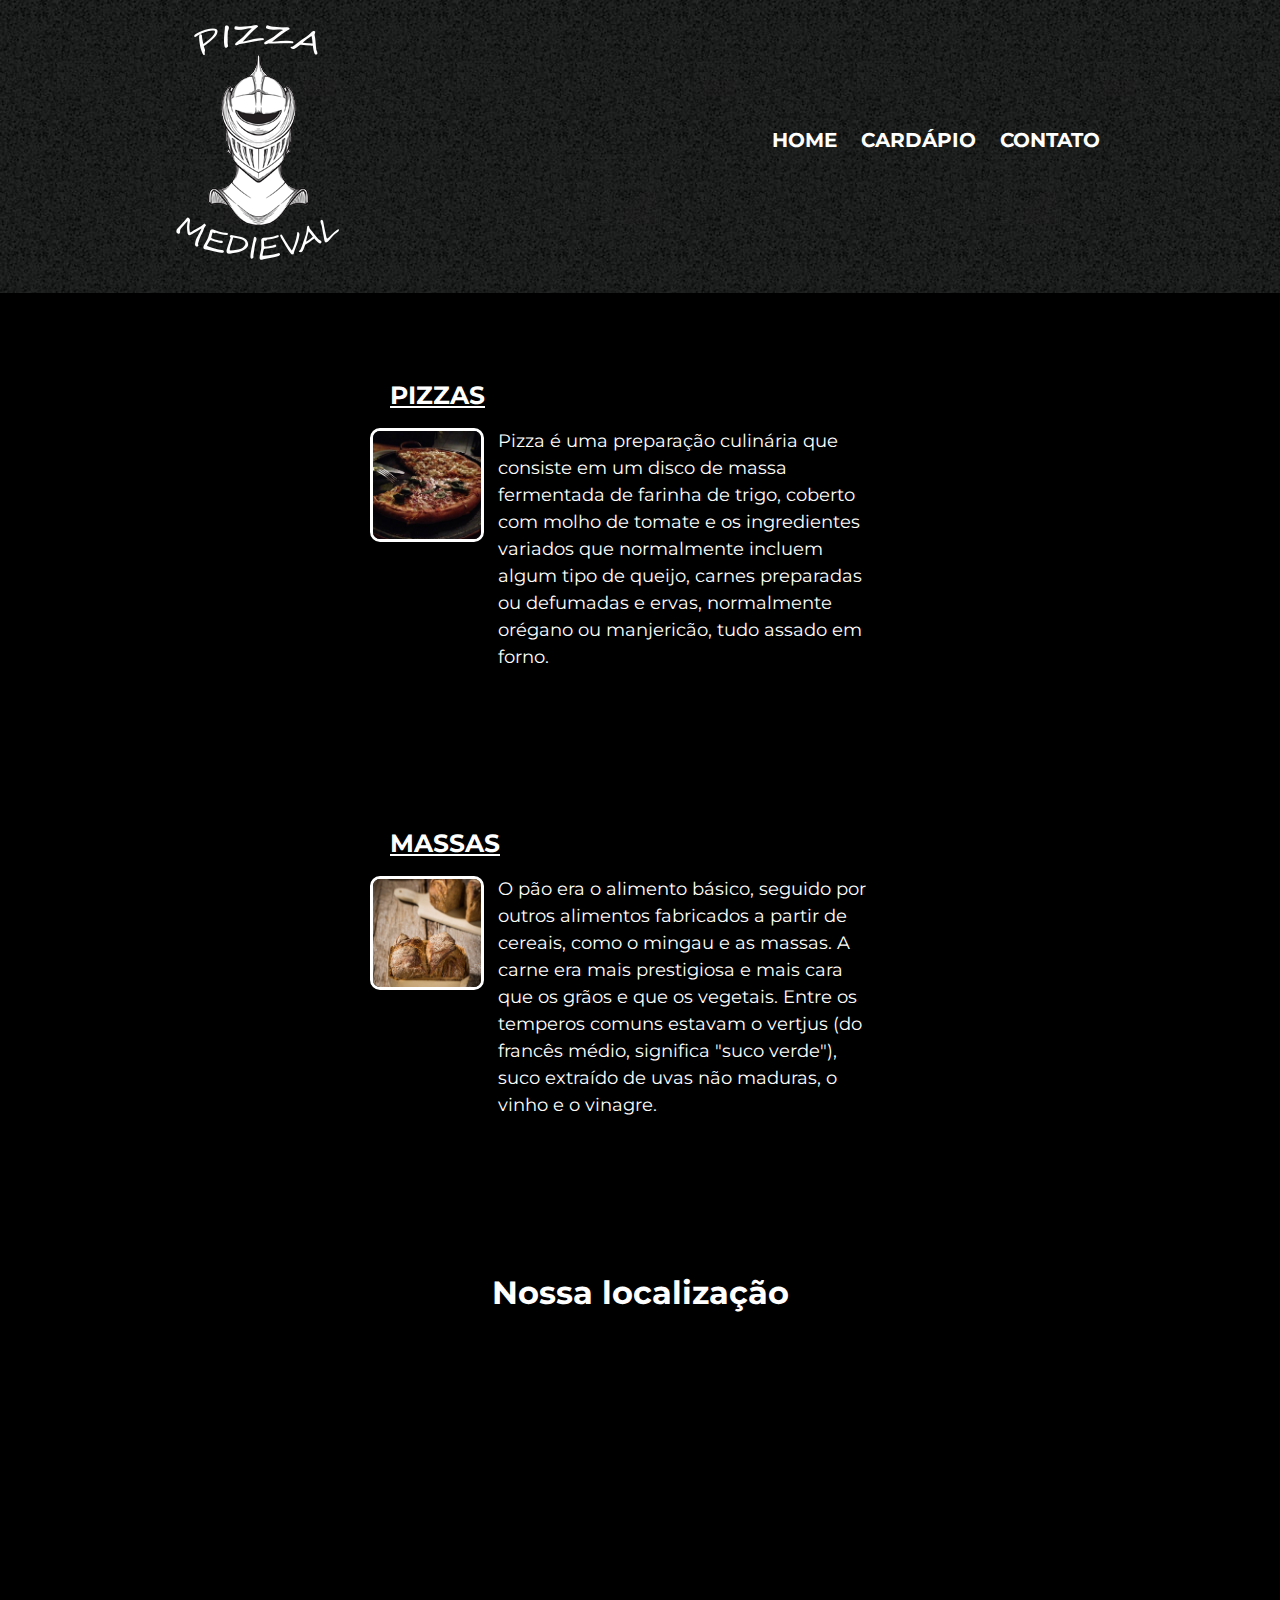
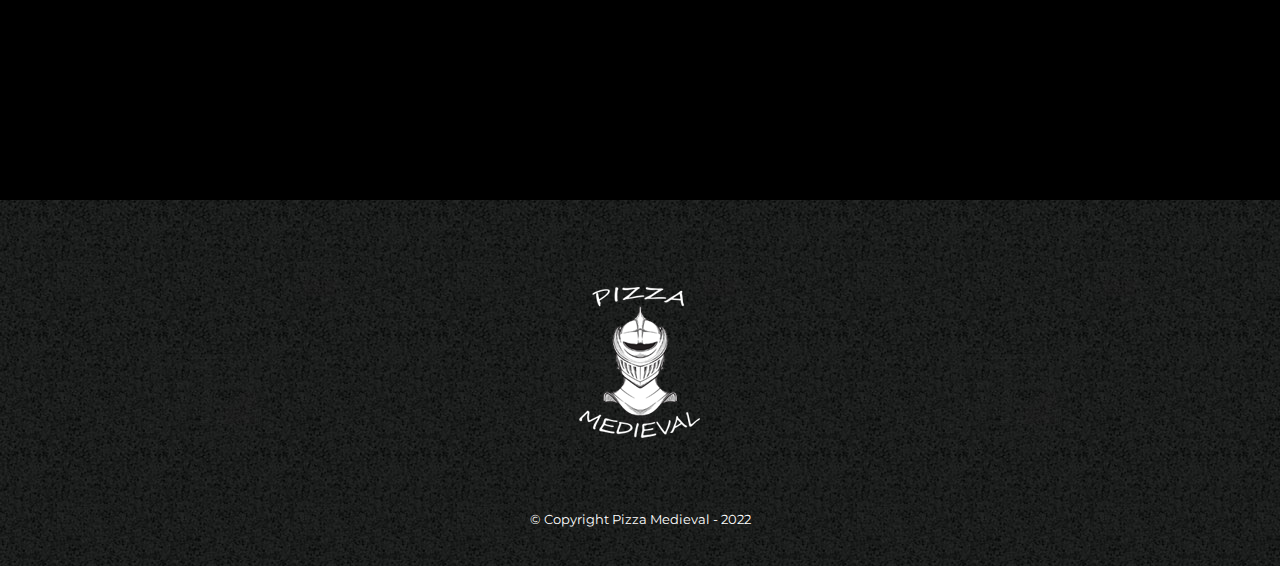
<file: index.html>
<!DOCTYPE HTML>

<html lang="pt-br">

<head>
    <meta charset="UTF-8">
    <meta http-equiv="X-UA-Compatible" content="IE=edge">
    <meta name="viewport" content="width=device-width, initial-scale=1.0">
    <title>Pizza Medieval</title>
    <link rel="stylesheet" href="/css/reset.css">
    <link rel="stylesheet" href="/css/style.css">
    <link rel="shortcut icon" href="/img/favicon.png" type="image/x-icon">
    <link rel="preconnect" href="https://fonts.googleapis.com">
    <link rel="preconnect" href="https://fonts.gstatic.com" crossorigin>
    <link
        href="https://fonts.googleapis.com/css2?family=Montserrat:ital,wght@0,100;0,200;0,300;0,400;0,500;0,600;0,700;0,800;0,900;1,100;1,200;1,300;1,400;1,500;1,600;1,700;1,800;1,900&display=swap"
        rel="stylesheet">
</head>

<body>
    <header>
        <div class="box">
            <h1><img src="/img/logo1.png" alt=""></h1>

            <nav>
                <ul>
                    <li><a href="index.html">home</a></li>
                    <li><a href="cardapio.html">cardápio</a></li>
                    <li><a href="contato.html">contato</a></li>
                </ul>
            </nav>
        </div>
    </header>

    <main>
        <section class="pizzas">
            <h2>pizzas</h2>
            <img class="img-sobre" src="/img/img1.jpg">
            <p class="desc">Pizza é uma preparação culinária que consiste em um disco de massa fermentada de
                farinha de trigo, coberto com molho de tomate e os ingredientes variados que normalmente incluem algum
                tipo de queijo, carnes preparadas ou defumadas e ervas, normalmente orégano ou manjericão, tudo assado
                em forno.
            </p>            
        </section>

        <section class="massas">
            <h2>massas</h2>
            <img class="img-sobre" src="/img/img2.jpg">
            <p class="desc">O pão era o alimento básico, seguido por outros alimentos fabricados a partir de
                cereais, como o mingau e as massas. A carne era mais prestigiosa e mais cara que os grãos e que os
                vegetais. Entre os temperos comuns estavam o vertjus (do francês médio, significa "suco verde"), suco
                extraído de uvas não maduras, o vinho e o vinagre.
            </p>
        </section>

        <section class="localizacao">
            <h3>Nossa localização</h3>

            <div class="mapa"><iframe
                src="https://www.google.com/maps/embed?pb=!1m18!1m12!1m3!1d3392.3385345439156!2d-52.380209884843495!3d-31.761251381290545!2m3!1f0!2f0!3f0!3m2!1i1024!2i768!4f13.1!3m3!1m2!1s0x0%3A0x3445e2edb3b861b9!2zMzHCsDQ1JzQwLjUiUyA1MsKwMjInNDAuOSJX!5e0!3m2!1spt-BR!2sbr!4v1664668090383!5m2!1spt-BR!2sbr"
                width="100%" height="400" style="border:0;" allowfullscreen="" loading="lazy"
                referrerpolicy="no-referrer-when-downgrade"></iframe>
            </div>
        </section>
    </main>

    <footer>
        <img src="/img/logo4.png">
        <p class="copyright">&copy; Copyright Pizza Medieval - 2022</p>
    </footer>
</body>

</html>
</file>
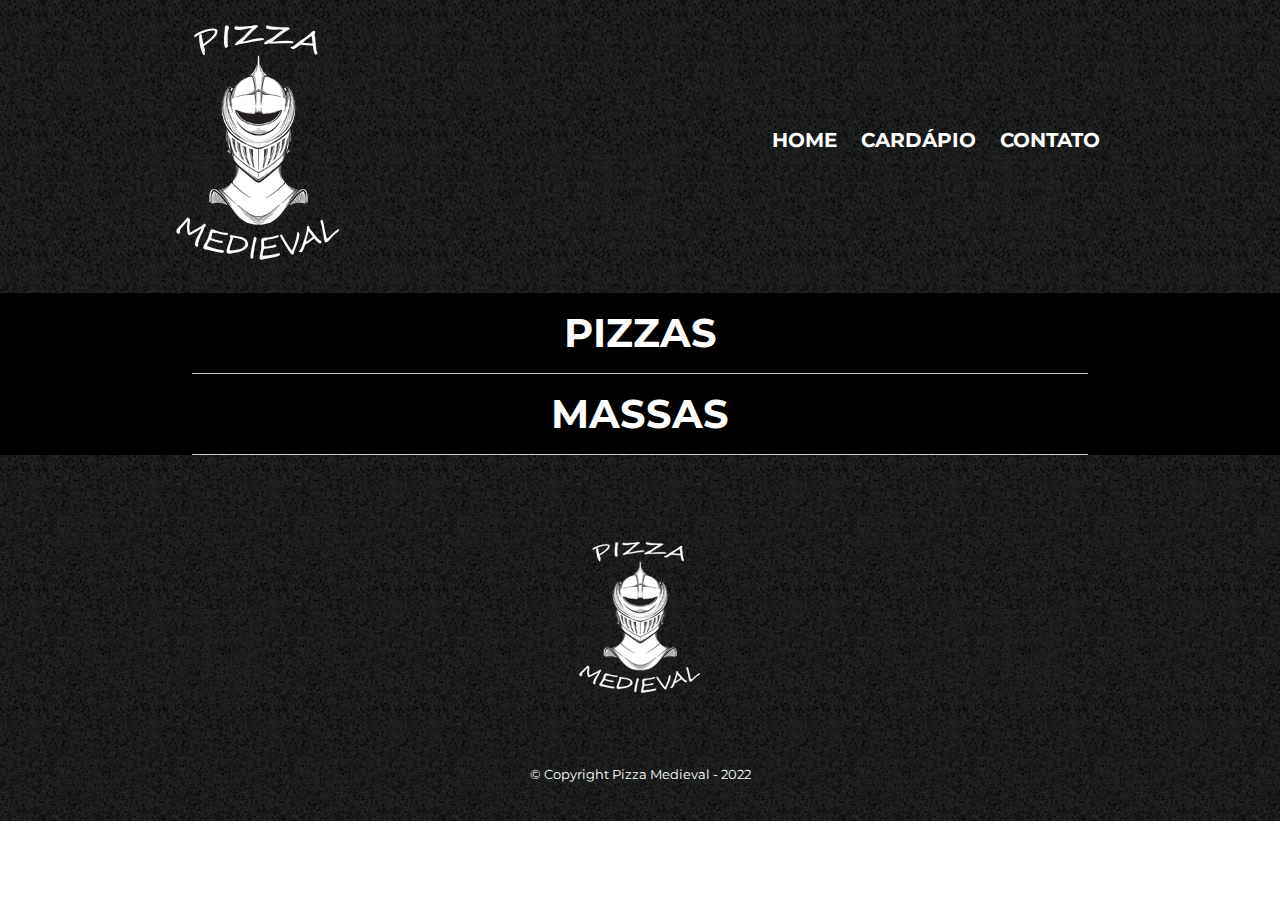
<file: cardapio.html>
<!DOCTYPE HTML>

<html lang="pt-br">

<head>
    <meta charset="UTF-8">
    <meta http-equiv="X-UA-Compatible" content="IE=edge">
    <meta name="viewport" content="width=device-width, initial-scale=1.0">
    <title>Pizza Medieval</title>
    <link rel="stylesheet" href="/css/reset.css">
    <link rel="stylesheet" href="/css/cardapio.css">
    <link rel="shortcut icon" href="/img/favicon.png" type="image/x-icon">
    <link rel="preconnect" href="https://fonts.googleapis.com">
    <link rel="preconnect" href="https://fonts.gstatic.com" crossorigin>
    <link href="https://fonts.googleapis.com/css2?family=Montserrat:ital,wght@0,100;0,200;0,300;0,400;0,500;0,600;0,700;0,800;0,900;1,100;1,200;1,300;1,400;1,500;1,600;1,700;1,800;1,900&display=swap" rel="stylesheet">
</head>

<body>
    <header>
        <div class="box">
            <h1><img src="/img/logo1.png" alt=""></h1>

            <nav>
                <ul>
                    <li><a href="index.html">home</a></li>
                    <li><a href="cardapio.html">cardápio</a></li>
                    <li><a href="contato.html">contato</a></li>
                </ul>
            </nav>
        </div>
    </header>

    <main>
        <h2>Pizzas</h2>

        <section class="pizzasDiv">
            <ul id="pizza">
            </ul>
        </section>  

        <h2>Massas</h2>  

        <section class="massasDiv">
            <ul id="massa">
            </ul>
        </section>
    </main>

    <footer>
        <img src="/img/logo4.png">
        <p class="copyright">&copy; Copyright Pizza Medieval - 2022</p>
    </footer>

    <script src="/script/main.js"></script>
</body>

</html>
</file>
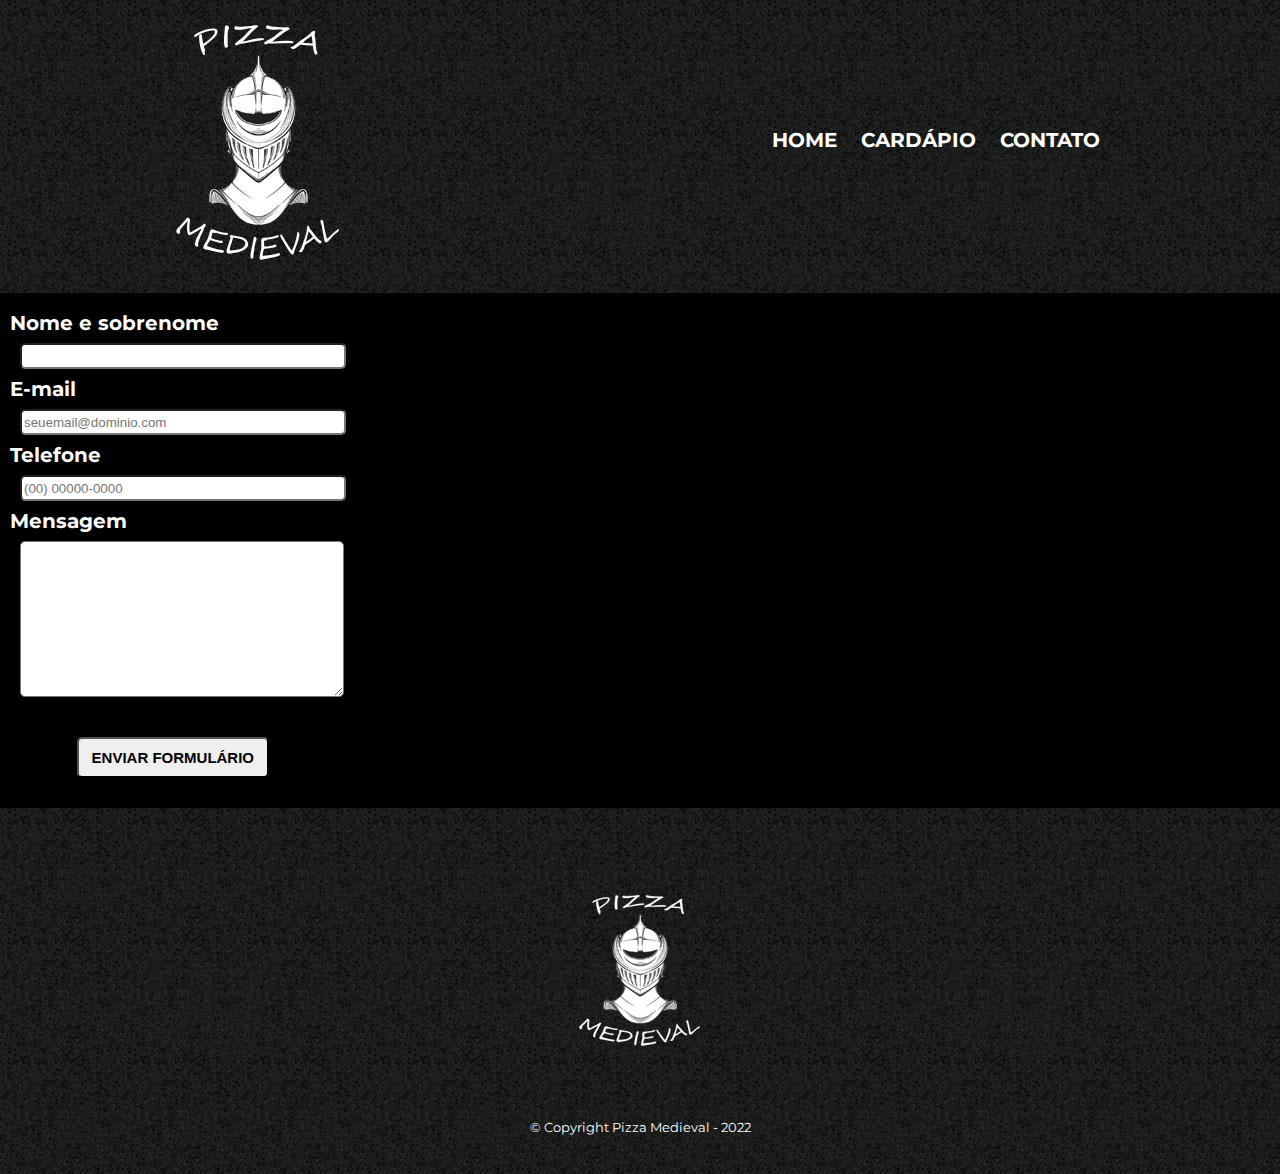
<file: contato.html>
<!DOCTYPE HTML>

<html lang="pt-br">

<head>
    <meta charset="UTF-8">
    <meta http-equiv="X-UA-Compatible" content="IE=edge">
    <meta name="viewport" content="width=device-width, initial-scale=1.0">
    <title>Pizza Medieval</title>

    <link rel="stylesheet" href="/css/reset.css">
    <link rel="stylesheet" href="/css/contato.css">
    <link rel="shortcut icon" href="/img/favicon.png" type="image/x-icon">
    <link rel="preconnect" href="https://fonts.googleapis.com">
    <link rel="preconnect" href="https://fonts.gstatic.com" crossorigin>
    <link href="https://fonts.googleapis.com/css2?family=Montserrat:ital,wght@0,100;0,200;0,300;0,400;0,500;0,600;0,700;0,800;0,900;1,100;1,200;1,300;1,400;1,500;1,600;1,700;1,800;1,900&display=swap" rel="stylesheet">
</head>

<body>
    <header>
        <div class="box">
            <h1><img src="/img/logo1.png" alt=""></h1>

            <nav>
                <ul>
                    <li><a href="index.html">home</a></li>
                    <li><a href="cardapio.html">cardápio</a></li>
                    <li><a href="contato.html">contato</a></li>
                </ul>
            </nav>
        </div>
    </header>

    <main>
        <section class="contato-cliente">
            <form>
                <label for="nomeSobrenome">Nome e sobrenome<input type="text" id="nomeSobrenome" class="campo-contato"></label>
                <label for="email">E-mail<input type="email" id="email" class="campo-contato" required placeholder="seuemail@dominio.com"></label>
                <label for="telefone">Telefone<input type="tel" id="telefone" class="campo-contato" required placeholder="(00) 00000-0000"></label>
                <label for="mensagem">Mensagem<textarea id="mensagem" cols="70" rows="10"></textarea></label>

                <input type="submit" value="Enviar formulário" class="enviar">
            </form>
        </section>
        
    </main>

    <footer>
        <img src="/img/logo4.png">
        <p class="copyright">&copy; Copyright Pizza Medieval - 2022</p>
    </footer>
</body>

</html>
</file>
<file: css/style.css>
body {    
    font-family: 'Montserrat', sans-serif
}

header {
    background: url(/img/bg.jpg);
}

.box {
    position: relative;
    width: 940px;
    margin: 0 auto;
    padding: 20px 0;
}

nav {
    position: absolute;
    right: 0;
    top: 130px;
}

nav a {
    text-decoration: none;
    text-transform: uppercase;
    color: white;
    font-size: 20px;
    font-weight: bold;
}

nav li {
    display: inline-block;
    margin: 0 10px;
}

nav li a:hover {
    color: rgba(122, 4, 4, 0.822);
    transition: 0.2s;
}

main {
    margin: 0 auto;
    padding: 0 300px;
    background-color: rgb(0, 0, 0);
}

.pizzas {
    padding: 70px;
}

.pizzas h2 {
    text-transform: uppercase;
    font-weight: bold;
    margin: 20px;
    font-size: 25px;
    color: white;
    text-decoration: underline;
}

.desc {
    vertical-align: top;
    font-size: 18px;
    color: white;
    line-height: 1.5;
    display: inline-block;
    width: 70%;
    margin: 0 10px;
}

.massas {
    padding: 70px;
}

.img-sobre {    
    display: inline;
    border-radius: 10px;
    border: solid white;
    width: 20%;
}

.massas h2 {
    text-transform: uppercase;
    font-weight: bold;
    margin: 20px;
    font-size: 25px;
    color: white;
    text-decoration: underline;
}

.localizacao {
    padding: 3em 0;
}

.mapa {
    width: 940px;
    margin: 0 auto;
}

.localizacao h3 {
    color: white;
    font-size: 2em;
    text-align: center;
    margin: 40px auto;
    font-weight: bold;
}

footer {
    background: url(/img/bg.jpg);
    text-align: center;
    padding: 40px 0;
}

.copyright {
    color: white;
    font-size: 13px;
    margin: 20px 0 0;
}

@media screen and (max-width: 480px) {
    .box, main, .mapa, img {
        width: auto;
    }

    .box img {
        margin: 0 0 10px 30%;
    }

    nav {
        position: static;
        text-align: center;
    }

    main {
        padding: 0 20px;
    }

    .pizzas, .massas {
        padding: 10px 0 20px 0;
    }

    .pizzas h2, .massas h2 {
        text-align: center;
    }

    .img-sobre {
        display: block;
        width: 300px;
        margin: 0 auto;
    }

    .desc {
        width: auto;
        display: block;
        text-align: center;
        padding: 10px 0;
    }
}
</file>
<file: css/cardapio.css>
body { 
    font-family: 'Montserrat', sans-serif
}

header {
    background: url(/img/bg.jpg);
}

.box {
    position: relative;
    width: 940px;
    margin: 0 auto;
    padding: 20px 0;
}

nav {
    position: absolute;
    right: 0;
    top: 130px;
}

nav a {
    text-decoration: none;
    text-transform: uppercase;
    color: white;
    font-size: 20px;
    font-weight: bold;
}

nav li {
    display: inline-block;
    margin: 0 10px;
}

nav li a:hover {
    color: rgba(122, 4, 4, 0.822);
    transition: 0.2s;
}

main {
    background-color: black;
}
.pizzasDiv {
    text-align: center;
}

.pizzasDiv li {
    border: 4px solid white;
    border-radius: 10px;
    display: inline-block;
    text-align: center;
    margin: 30px 30px 40px 40px;
}

.pizzasDiv h3 {
    font-weight: bold;
    margin: 10px 0;
    font-size: 20px;
    text-transform: uppercase;
    color: white;
}

.pizzasDiv img {
    border-radius: 10px;
}

.pizzasDiv p {
    width: 200px;
    margin: 10px 0;
    color: white;
}

.pizzasDiv li:hover h3 {
    color: rgba(122, 4, 4, 0.822);
    transition: 0.2s;
}

.pizzasDiv li:hover {
    transform: scale(1.1);
    cursor: pointer;
    transition: 0.2s;
}

.pizzasDiv li:active {
    transform: scale(1);
    cursor: pointer;
}

h2 {
    color: white;
    text-align: center;
    font-size: 40px;
    text-transform: uppercase;
    font-weight: bold;
    padding: 20px 0;
    border-bottom: 1px solid #ccc;
    width: 70%;
    margin: auto;
}

.massasDiv {
    text-align: center;
}

.massasDiv li {
    border: 4px solid white;
    border-radius: 10px;
    display: inline-block;
    text-align: center;
    margin: 30px 30px 40px 40px;
}

.massasDiv h3 {
    font-weight: bold;
    margin: 10px 0;
    font-size: 20px;
    text-transform: uppercase;
    color: white;
}

.massasDiv img {
    border-radius: 10px;
}

.massasDiv p {
    width: 200px;
    margin: 10px 0;
    color: white;
}

.massasDiv li:hover h3 {
    color: rgba(122, 4, 4, 0.822);
    transition: 0.2s;
}

.massasDiv li:hover {
    transform: scale(1.1);
    cursor: pointer;
    transition: 0.2s;
}

.massasDiv li:active {
    transform: scale(1);
    cursor: pointer;
}

.preco {
    font-weight: bold;
}

footer {
    background: url(/img/bg.jpg);
    text-align: center;
    padding: 40px 0;
}

.copyright {
    color: white;
    font-size: 13px;
    margin: 20px 0 0;
}

@media screen and (max-width: 480px) {
    .box {
        width: auto;
    }

    .box h1 {
        margin: 0 0 10px 30%;
    }

    nav {
        position: static;
        text-align: center;
    }
}
</file>
<file: css/contato.css>
body {
    font-family: 'Montserrat', sans-serif
}

header {
    background: url(/img/bg.jpg);
}

.box {
    position: relative;
    width: 940px;
    margin: 0 auto;
    padding: 20px 0;
}

nav {
    position: absolute;
    right: 0;
    top: 130px;
}

nav a {
    text-decoration: none;
    text-transform: uppercase;
    color: white;
    font-size: 20px;
    font-weight: bold;
}

nav li {
    display: inline-block;
    margin: 0 10px;
}

nav li a:hover {
    color: rgba(122, 4, 4, 0.822);
    transition: 0.2s;
}

main {
    background-color: black;
    padding: 20px 0;
}

.contato-cliente label {
    display: block;
    color: white;
    margin-left: 10px;
    font-weight: bold;
    font-size: 20px;
}

.campo-contato {
    display: block;
    width: 25%;
    margin: 10px 0 10px 10px;
    border-radius: 5px;
    height: 20px;
}

.contato-cliente textarea {
    display: block;
    width: 25%;
    margin: 10px 0 10px 10px;
    border-radius: 5px;
}

.enviar {
    display: block;
    width: 15%;
    margin: 40px 0 10px 6%;
    border-radius: 5px;
    cursor: pointer;
    font-size: 15px;
    text-transform: uppercase;
    font-weight: bold;
    padding: 10px 0;
}

.enviar:hover {
    transition: 0.3s;
    color: white;
    background: rgba(122, 4, 4, 0.822);
}

footer {
    background: url(/img/bg.jpg);
    text-align: center;
    padding: 40px 0;
}

.copyright {
    color: white;
    font-size: 13px;
    margin: 20px 0 0;
}

@media screen and (max-width: 480px) {
    .box {
        width: auto;
    }

    .box h1 {
        margin: 0 0 10px 30%;
    }

    nav {
        position: static;
        text-align: center;
    }

    .contato-cliente label {
        text-align: center;
    }

    .campo-contato, .contato-cliente textarea {
        width: 80%;
        margin: 10px auto;
    }

    .enviar {
        margin: 20px 11%;
        width: 80%;
    }
}
</file>
